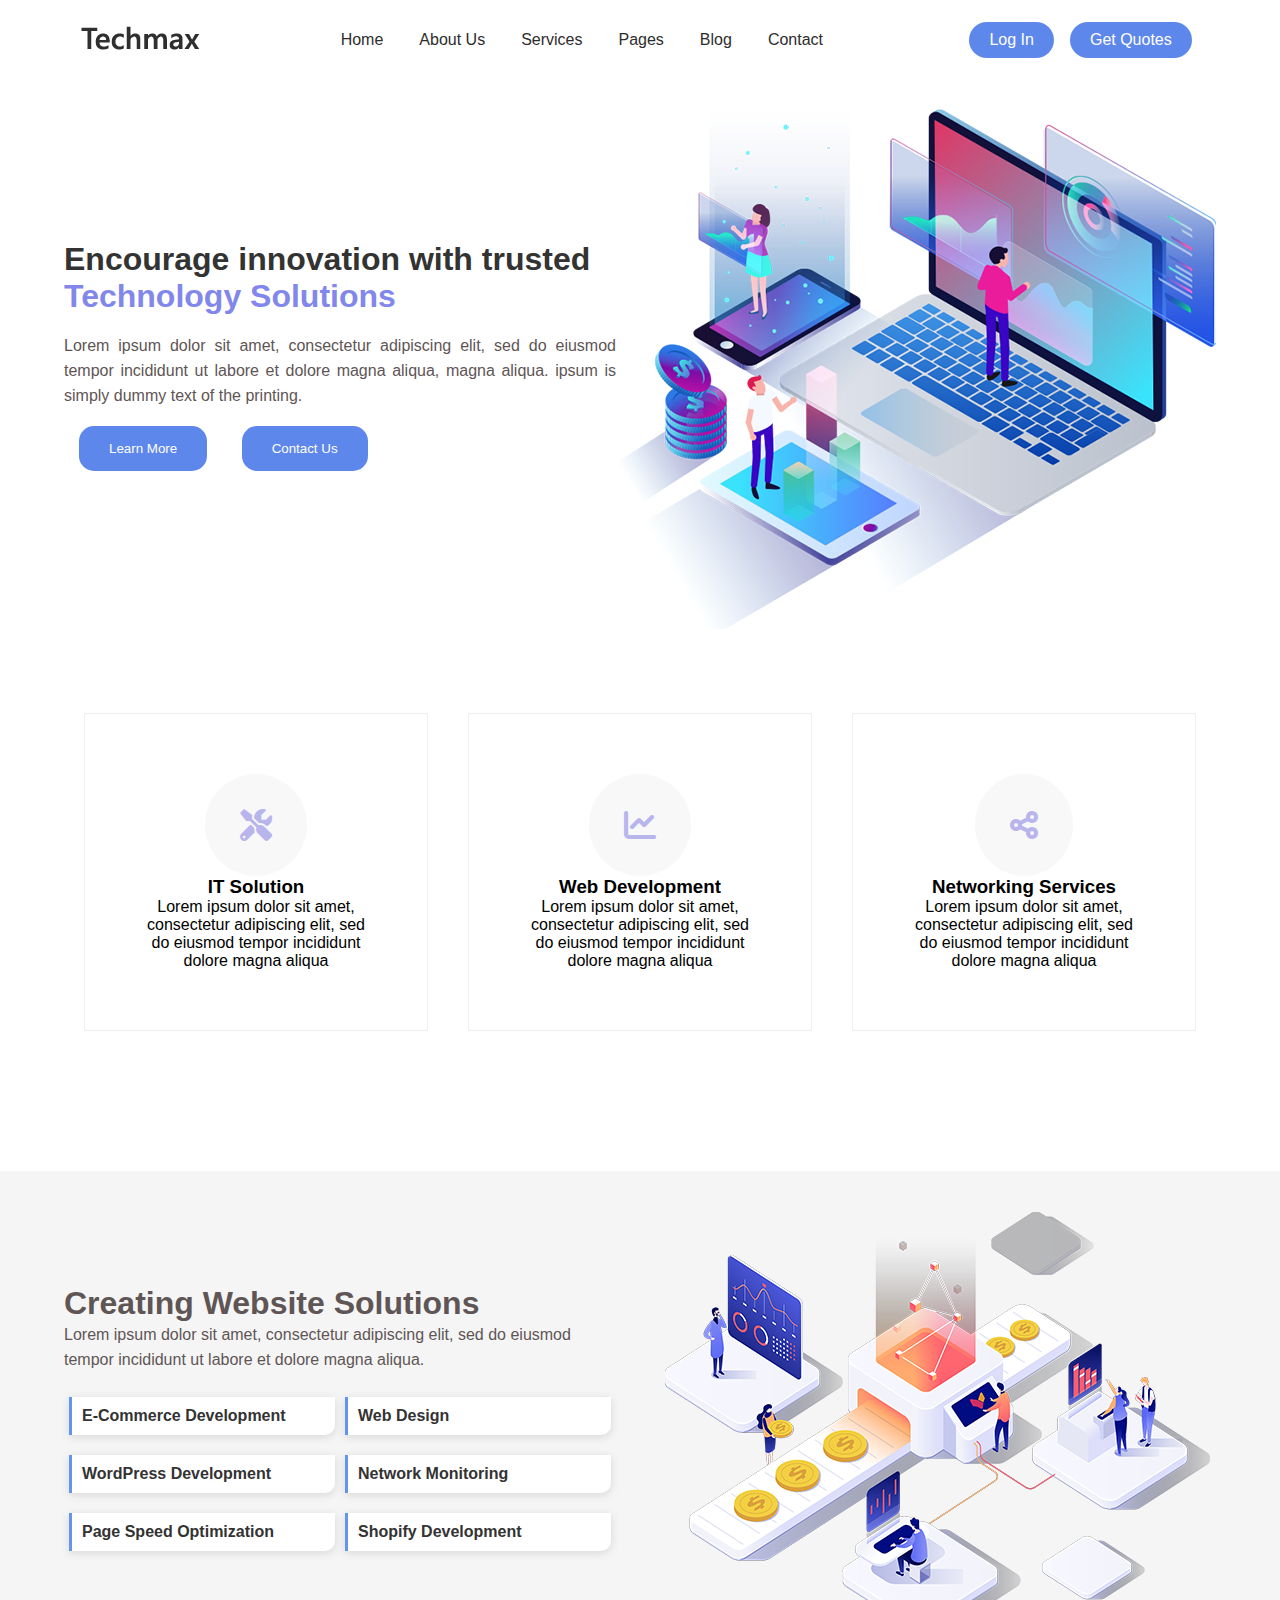
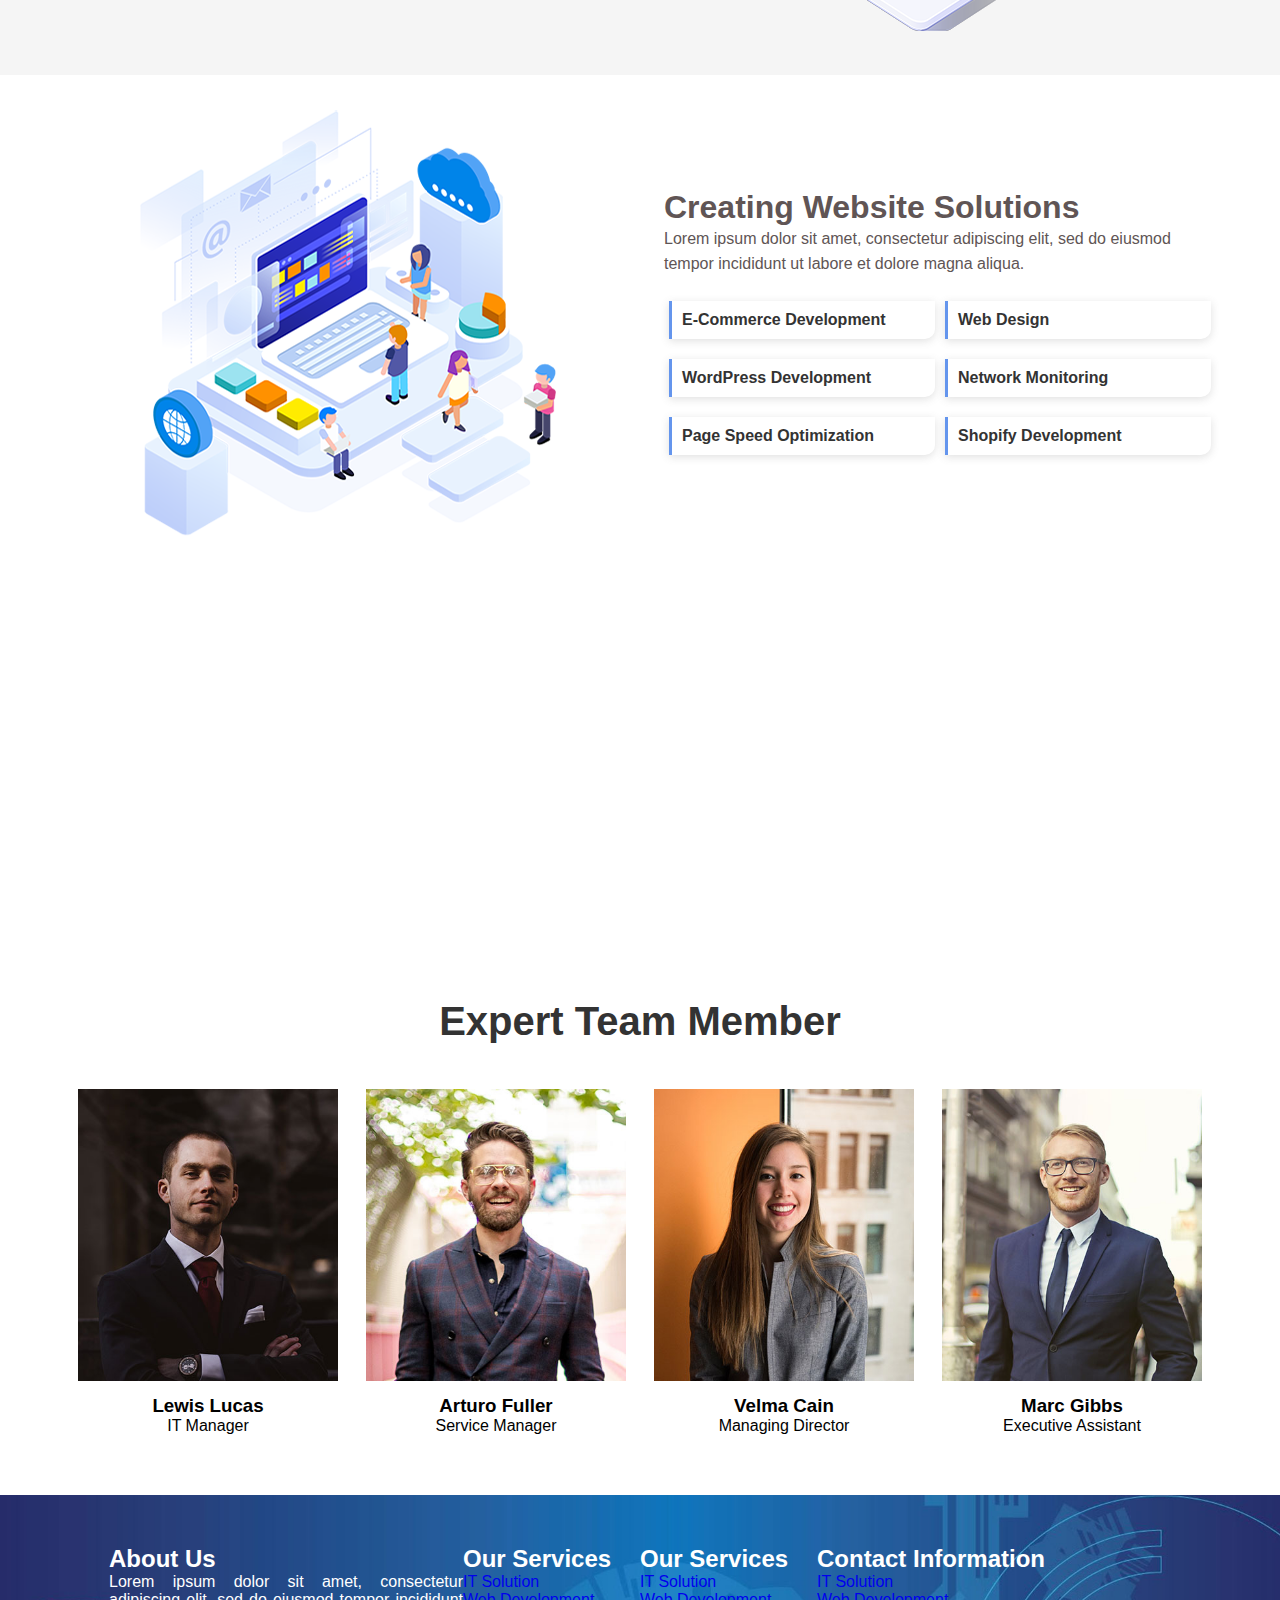
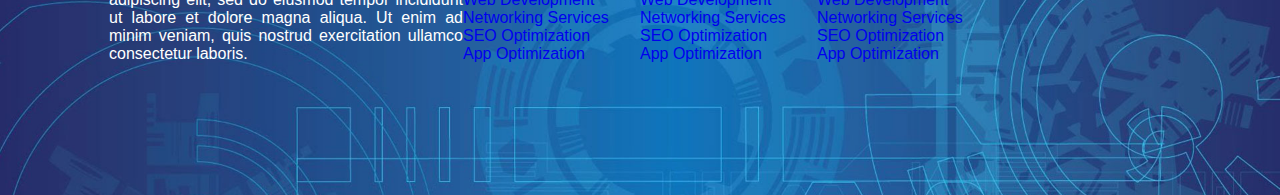
<file: index.html>
<!DOCTYPE html>
<html lang="en">
<head>
    <meta charset="UTF-8">
    <meta http-equiv="X-UA-Compatible" content="IE=edge">
    <meta name="viewport" content="width=device-width, initial-scale=1.0">
    <link rel="stylesheet" href="css/style.css">
    <link rel="stylesheet" href="https://cdnjs.cloudflare.com/ajax/libs/font-awesome/6.0.0/css/all.min.css" />
    <title>Document</title>
</head>
<body>
    
    <nav>
        <div class="logo">

            <span><a href=""><img src="img/logo-black.png" alt=""></a></span>
        </div>
        <div class="mlist">
            <ul>
                <li><a href="" class="nav-link">Home</a></li>
                <li><a href="" class="nav-link">About Us</a></li>
                <li><a href="" class="nav-link">Services </a></li>
                <li><a href="" class="nav-link">Pages </a></li>
                <li><a href="" class="nav-link">Blog </a></li>
                <li><a href="" class="nav-link">Contact</a></li>
            </ul>
        </div>
        <div class="logsin">
            <ul>
                <li><a href="" class="nav-link">Log In</a></li>
                <li><a href="" class="nav-link"> Get Quotes</a></li>
            </ul>
        </div>
    </nav>

    <header>

        <div class="container">
            <div class="row">
                <div class="h-text">
                    <h1>Encourage innovation with trusted <span>Technology Solutions</span></h1> 
                    <br>
                    <p>Lorem ipsum dolor sit amet, consectetur adipiscing elit, sed do eiusmod tempor incididunt ut labore et dolore magna aliqua, magna aliqua. ipsum is simply dummy text of the printing.</p>
                    <br>
                    <button class="h-btn">Learn More</button>
                    <button class="h-btn">Contact Us</button>
                </div>
                <div class="h-image">
                    <img src="img/home-font.png" alt="">
                </div>
            </div>
        </div>
       

    </header>


    <main>
        <section>
            <article>
                <div class="container">
                    <div class="row">
                        <div class="card">
                           <div class="icon">
                            <i class="fa-solid fa-screwdriver-wrench"></i>
                           </div>
                            <h3>IT Solution</h3>
                            <p>Lorem ipsum dolor sit amet, consectetur adipiscing elit, sed do eiusmod tempor incididunt dolore magna aliqua</p>
                        </div>
                        <div class="card">
                            <div class="icon">
                                <i class="fa-solid fa-chart-line"></i>
                               </div>
                            <h3>Web Development</h3>
                            <p>Lorem ipsum dolor sit amet, consectetur adipiscing elit, sed do eiusmod tempor incididunt dolore magna aliqua</p>
                        </div>
                        <div class="card">
                            <div class="icon">
                                <i class="fa-solid fa-share-nodes"></i>
                               </div>
                            <h3>Networking Services</h3>
                            <p>Lorem ipsum dolor sit amet, consectetur adipiscing elit, sed do eiusmod tempor incididunt dolore magna aliqua</p>
                        </div>
                    </div>
                </div>
            </article>
        </section>
        <section >
            <article id="choose">
                <div class="container">
                    <div class="row">
                        <div class="icerik">
                            <h1>Creating Website Solutions</h1>
                            <p>Lorem ipsum dolor sit amet, consectetur adipiscing elit, sed do eiusmod tempor incididunt ut labore et dolore magna aliqua.</p>

                            <div class="kutular">
                                <span>E-Commerce Development</span>
                                <span>Web Design</span>
                            </div>
                            <div class="kutular">
                                <span>WordPress Development</span>
                                <span>Network Monitoring</span>
                            </div>
                            <div class="kutular">
                                <span>Page Speed Optimization</span>
                                <span>Shopify Development</span>
                            </div>

                        </div>
                        <div class="icerik-img">
                            <img src="img/choose-1.png" alt="">
                        </div>
                    </div>
                </div>
            </article>
            <article id="choose1">
                <div class="container">
                    <div class="row">

                        <div class="icerik-img">
                            <img src="img/choose-2.png" alt="">
                        </div>
                        <div class="icerik">
                            <h1>Creating Website Solutions</h1>
                            <p>Lorem ipsum dolor sit amet, consectetur adipiscing elit, sed do eiusmod tempor incididunt ut labore et dolore magna aliqua.</p>

                            <div class="kutular">
                                <span>E-Commerce Development</span>
                                <span>Web Design</span>
                            </div>
                            <div class="kutular">
                                <span>WordPress Development</span>
                                <span>Network Monitoring</span>
                            </div>
                            <div class="kutular">
                                <span>Page Speed Optimization</span>
                                <span>Shopify Development</span>
                            </div>

                        </div>
                    </div>
                </div>
            </article>
        </section >
        <section id="choose3">
            <article>
                <div class="container">
                    <div class="row">
                        <div class="contact">
                           <h1> 23 +</h1>
                           <p>Years of Experience</p>

                        </div>
                        <div class="contact">
                            <h1>
                                500

                            </h1>
                            <p>Complete Projects</p>
                        </div>
                        <div class="contact">
                            <h1>100 +</h1>
                                <p>
                                Employees</p>
                        </div>
                        <div class="contact">
                            <h1>300 + </h1>
                                <p>5 Star Rating</p>
                        </div>
                    </div>
                </div>
            </article>
        </section>
        <section  id="choose4">
            <article>
                <div class="container">
                    <h1 class="text-center">Expert Team Member</h1>
                    <div class="row">
                      <div class="card-people text-center">
                        <img src="img/team-1.jpg" alt="">
                        <h3>Lewis Lucas</h3>
                        <span>IT Manager</span>
                      </div>
                      <div class="card-people text-center">
                        <img src="img/team-2.jpg" alt="">
                        <h3>Arturo Fuller</h3>
                        <span>Service Manager</span>
                      </div>
                      <div class="card-people text-center">
                        <img src="img/team-3.jpg" alt="">
                        <h3>Velma Cain</h3>
                        <span>Managing Director</span>
                      </div>
                      <div class="card-people text-center">
                        <img src="img/team-4.jpg" alt="">
                        <h3  >Marc Gibbs</h3>
                        <span >Executive Assistant   </span>
                      </div>

                    </div>
                </div>
            </article>

        </section>
    </main>

    <footer>
        
        <div class="container">
            <div class="row">
                <div class="about">
                    <h2>About Us</h2>
                    <p>Lorem ipsum dolor sit amet, consectetur adipiscing elit, sed do eiusmod tempor incididunt ut labore et dolore magna aliqua. Ut enim ad minim veniam, quis nostrud exercitation ullamco consectetur laboris.</p>
                    <div class="iconlar">
        
                    </div>
                </div>
                <div class="our">
                    <h2>Our Services</h2>
                    <ul>
                        <li><a href="#">IT Solution</a></li>
                        <li><a href="#">Web Development</a></li>
                        <li><a href="#">Networking Services</a></li>
                        <li><a href="#">SEO Optimization</a></li>
                        <li><a href="#">App Optimization</a></li>
                    </ul>
                </div>
                <div class="quick">
                    <h2>Our Services</h2>
                    <ul>
                        <li><a href="#">IT Solution</a></li>
                        <li><a href="#">Web Development</a></li>
                        <li><a href="#">Networking Services</a></li>
                        <li><a href="#">SEO Optimization</a></li>
                        <li><a href="#">App Optimization</a></li>
                    </ul>
                </div>
                <div class="contact">
                    <h2>Contact Information</h2>
                    <ul>
                        <li><a href="#">IT Solution</a></li>
                        <li><a href="#">Web Development</a></li>
                        <li><a href="#">Networking Services</a></li>
                        <li><a href="#">SEO Optimization</a></li>
                        <li><a href="#">App Optimization</a></li>
                    </ul>
                </div>
            </div>
        </div>

    </footer>
    








</body>
</html>
</file>
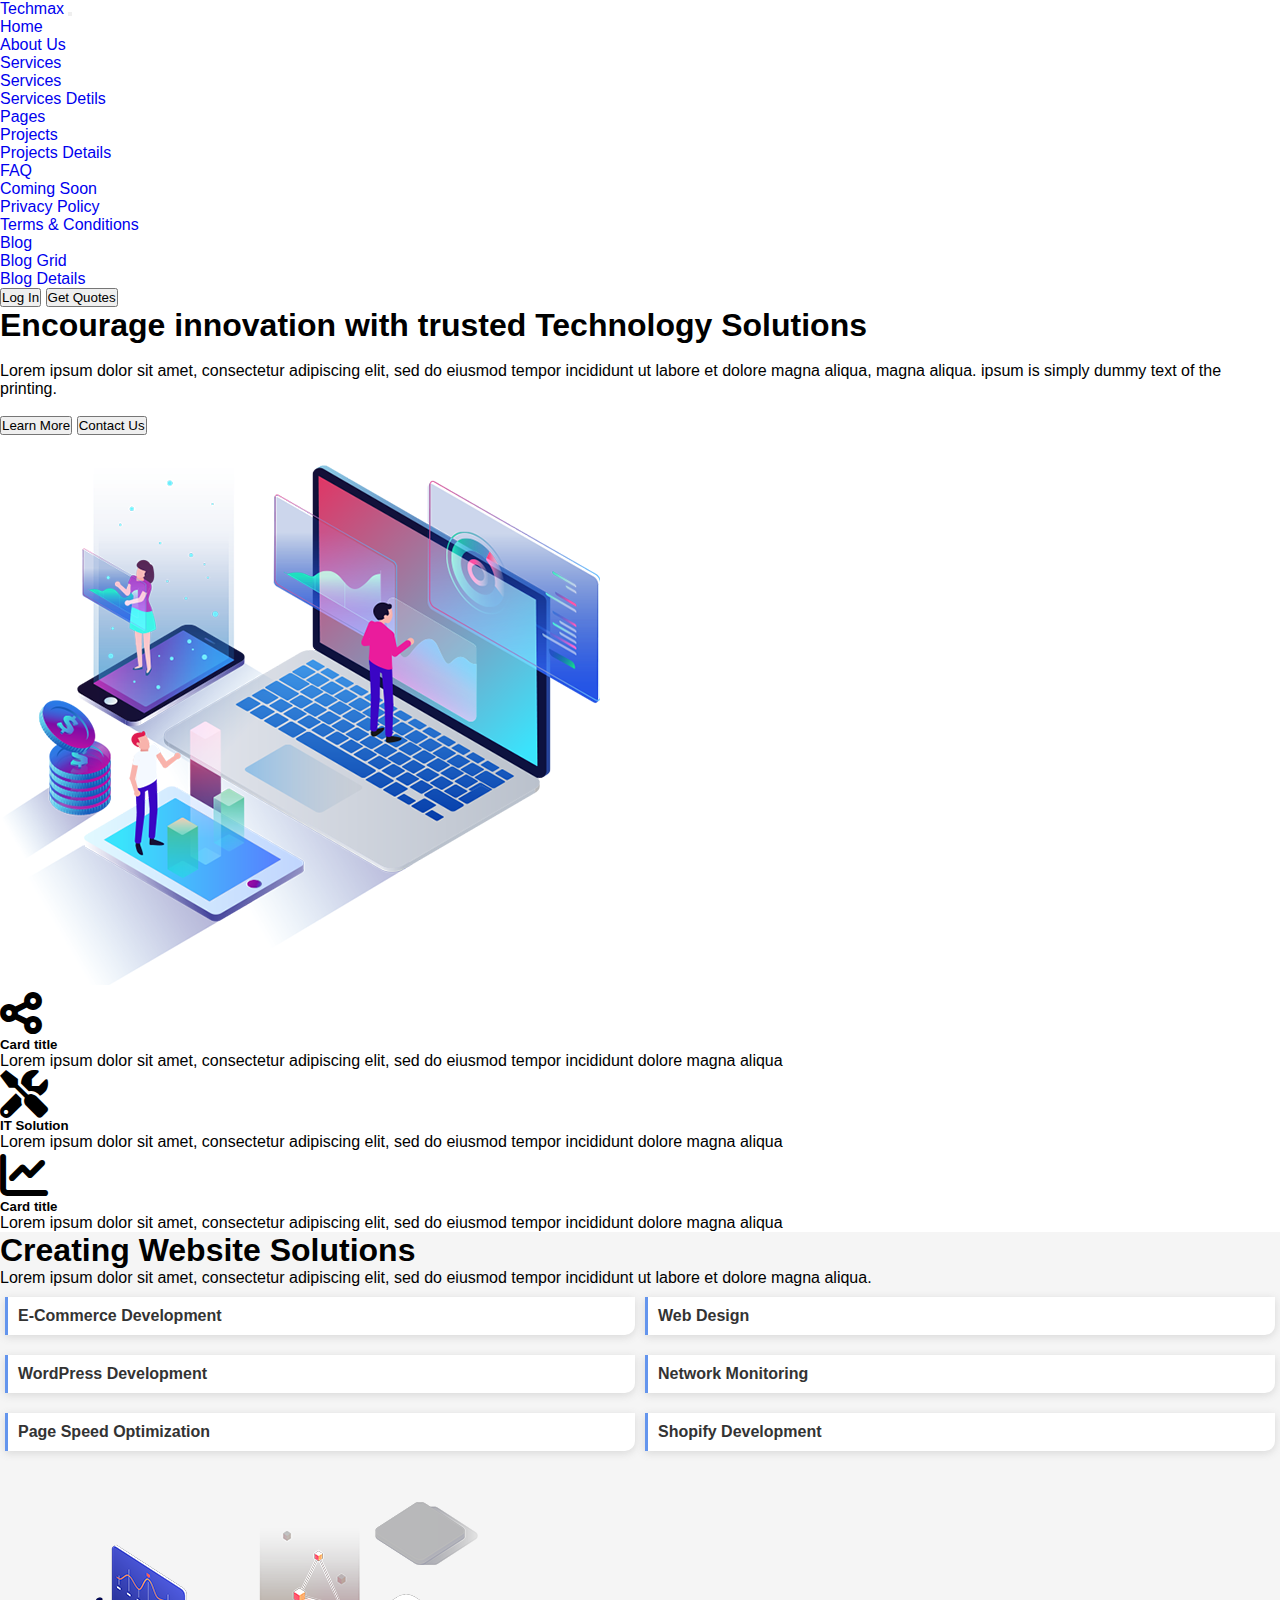
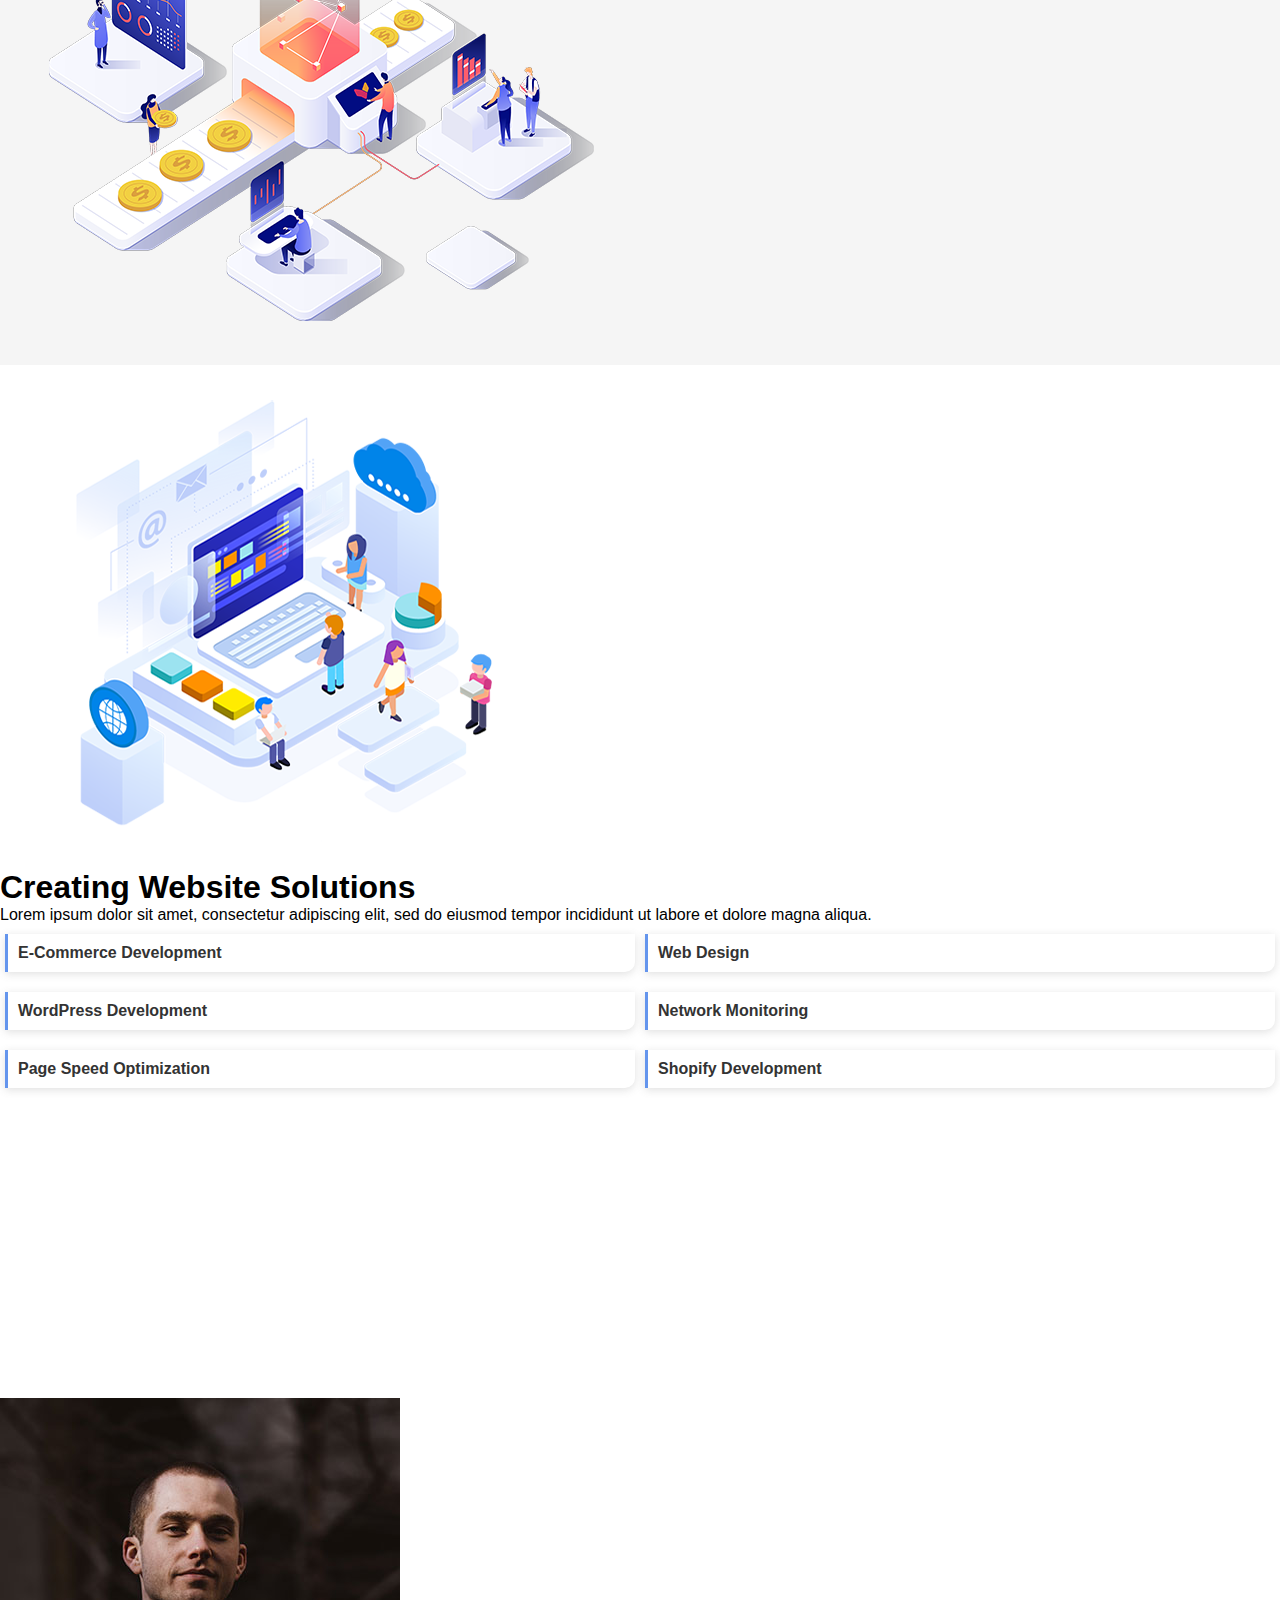
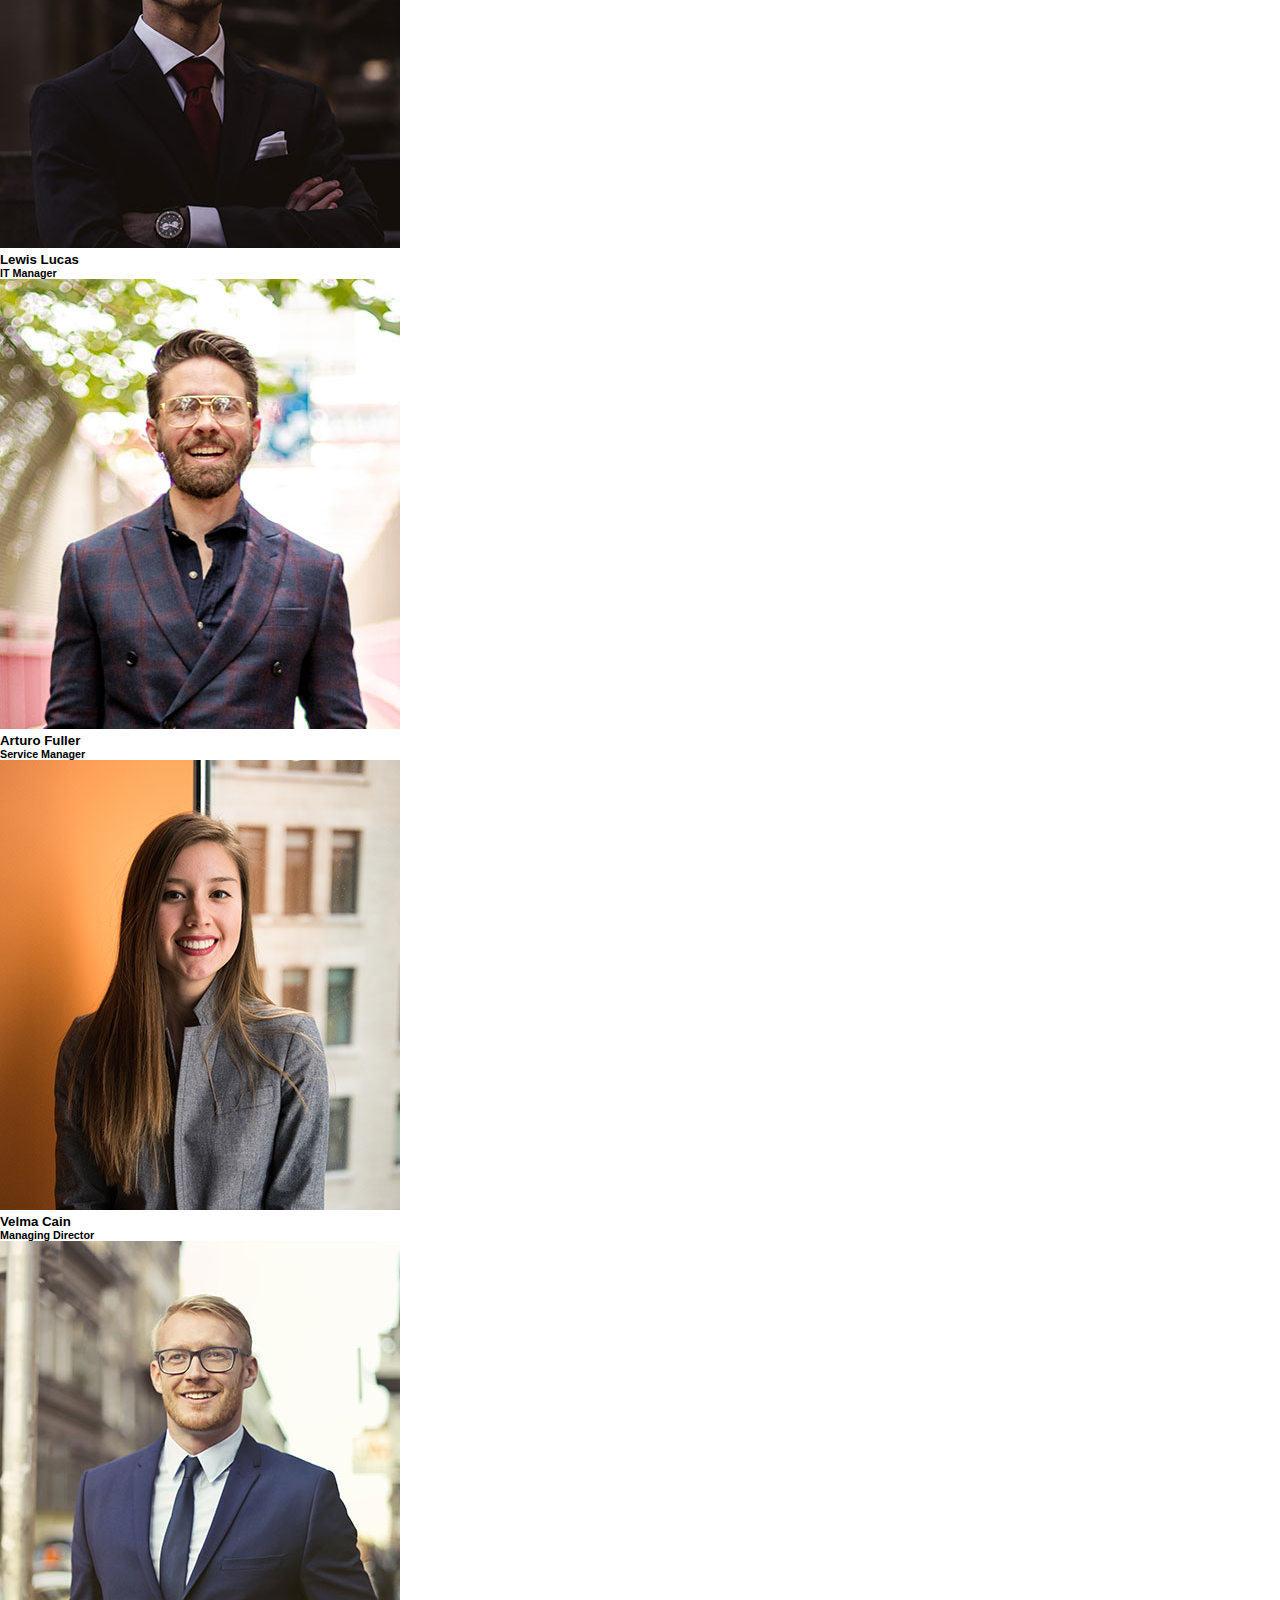
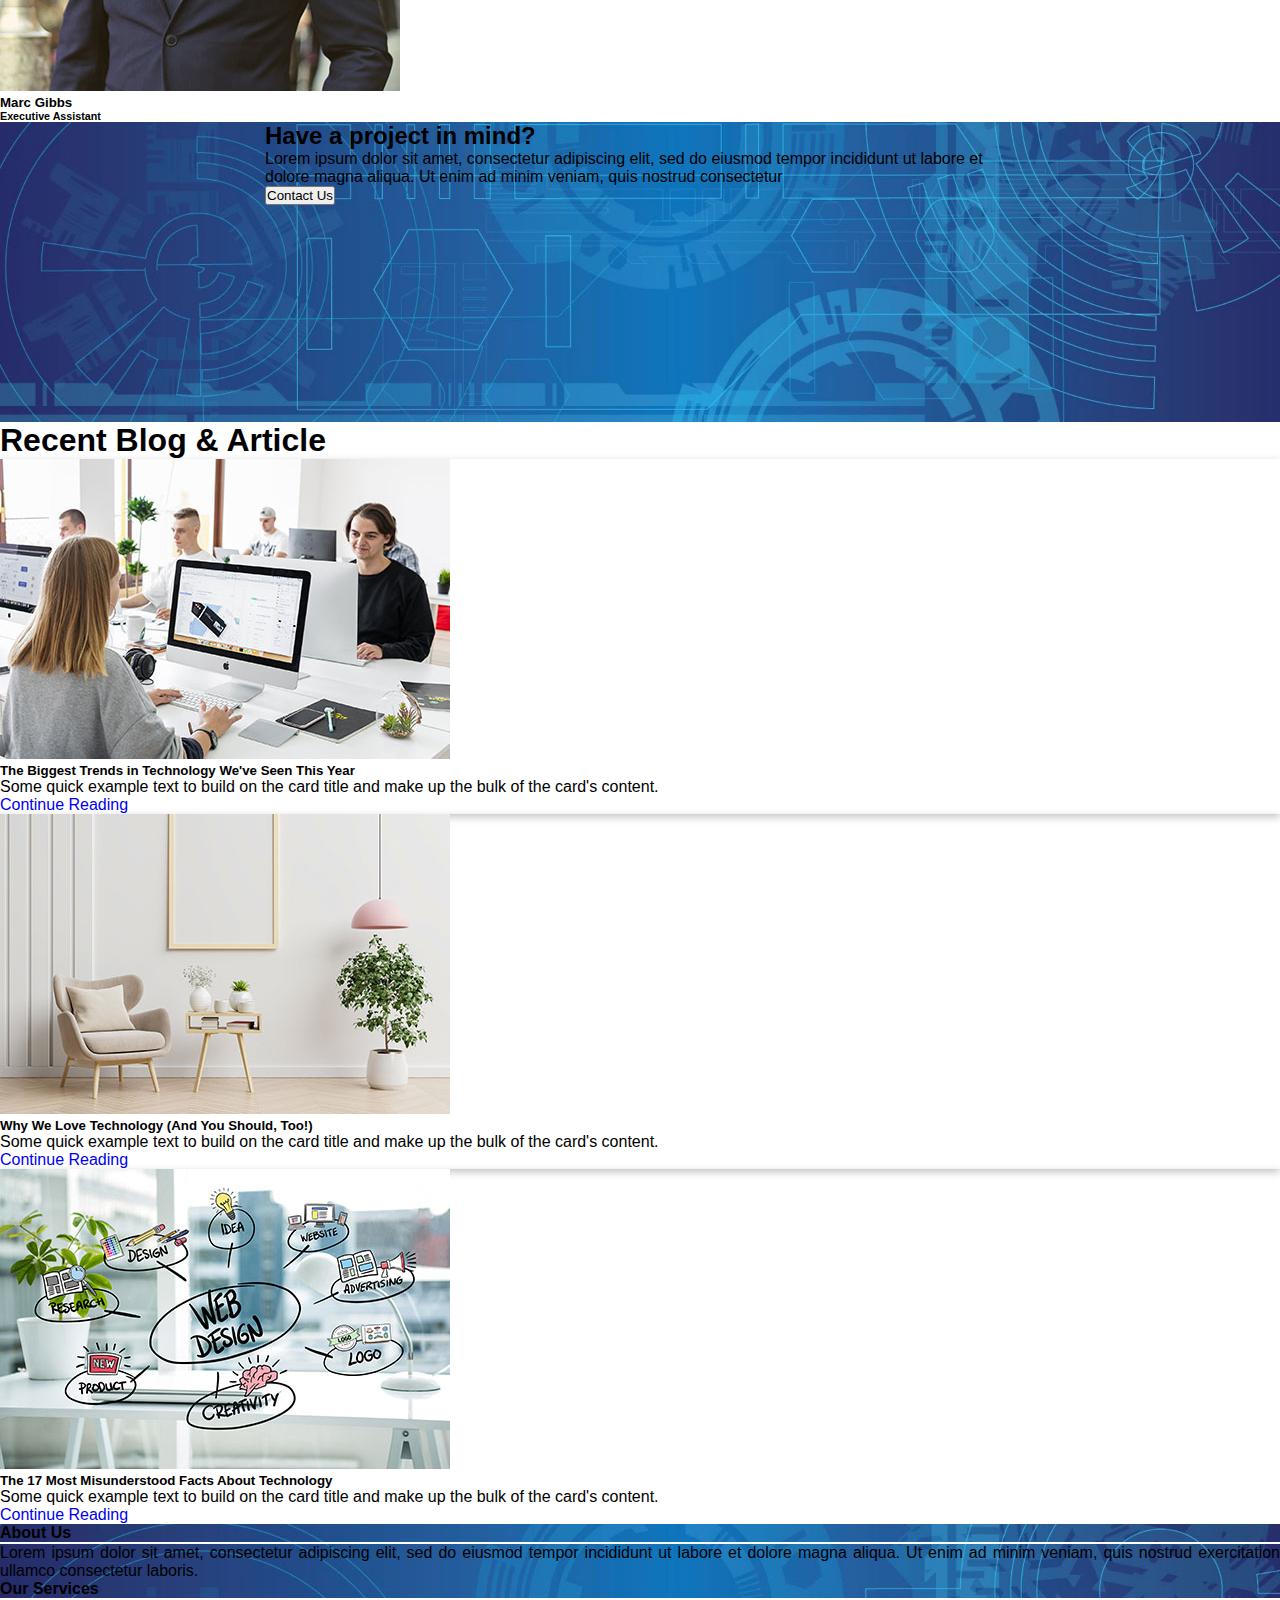
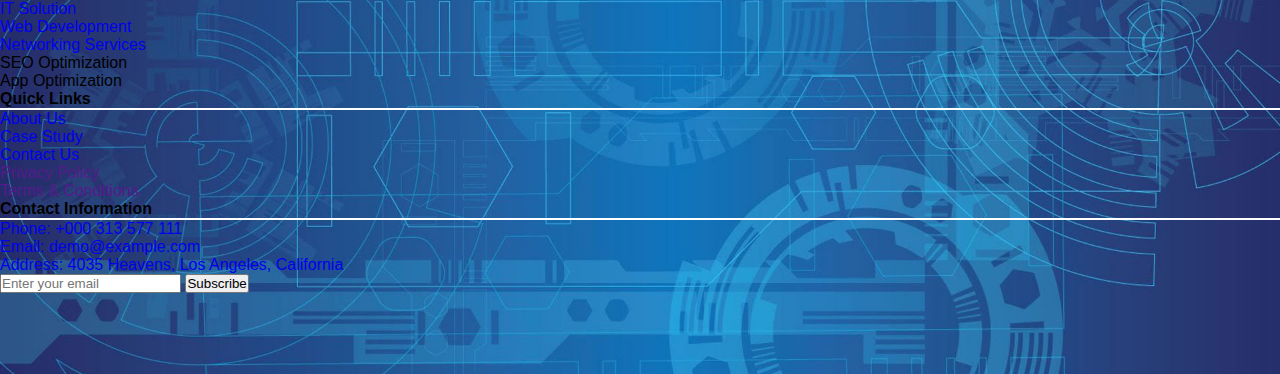
<file: boostrap.html>
<!doctype html>
<html lang="en">
  <head>
    <meta charset="utf-8">
    <meta name="viewport" content="width=device-width, initial-scale=1">
    <title>Bootstrap demo</title>
    <link href="https://cdn.jsdelivr.net/npm/bootstrap@5.3.0-alpha1/dist/css/bootstrap.min.css" rel="stylesheet" integrity="sha384-GLhlTQ8iRABdZLl6O3oVMWSktQOp6b7In1Zl3/Jr59b6EGGoI1aFkw7cmDA6j6gD" crossorigin="anonymous">
    <link rel="stylesheet" href="https://cdnjs.cloudflare.com/ajax/libs/font-awesome/6.0.0/css/all.min.css" />
    <link rel="stylesheet" href="css/boostrap.css">
  </head>
  <body>

    <nav class="navbar navbar-expand-lg ">
        <div class="container">
          <a class="navbar-brand fs-3 fw-bold" href="#">Techmax</a>
          <button class="navbar-toggler" type="button" data-bs-toggle="collapse" data-bs-target="#navbarSupportedContent" aria-controls="navbarSupportedContent" aria-expanded="false" aria-label="Toggle navigation">
            <span class="navbar-toggler-icon"></span>
          </button>
          <div class="collapse navbar-collapse" id="navbarSupportedContent">
            <ul class="navbar-nav mx-auto mb-2 mb-lg-0 mt-3">
              <li class="nav-item">
                <a class="nav-link active"  href="#">Home</a>
              </li>
              <li class="nav-item">
                <a class="nav-link" href="#">About Us</a>
              </li>
              <li class="nav-item dropdown">
                <a class="nav-link dropdown-toggle" href="#" role="button" data-bs-toggle="dropdown" aria-expanded="false">
                    Services 
                </a>
                <ul class="dropdown-menu">
                  <li><a class="dropdown-item" href="#">Services </a></li>
                  <li><a class="dropdown-item" href="#">Services Detils</a></li>

                </ul>
              </li>
              <li class="nav-item dropdown">
                <a class="nav-link dropdown-toggle" href="#" role="button" data-bs-toggle="dropdown" aria-expanded="false">
                    Pages 
                </a>
                <ul class="dropdown-menu">
                  <li><a class="dropdown-item" href="#">Projects </a></li>
                  <li><a class="dropdown-item" href="#">Projects Details</a></li>
                  <li><a class="dropdown-item" href="#">FAQ </a></li>
                  <li><a class="dropdown-item" href="#">Coming Soon</a></li>
                  <li><a class="dropdown-item" href="#">Privacy Policy  </a></li>
                  <li><a class="dropdown-item" href="#">Terms & Conditions</a></li>

                </ul>
              </li>
              <li class="nav-item dropdown">
                <a class="nav-link dropdown-toggle" href="#" role="button" data-bs-toggle="dropdown" aria-expanded="false">
                    Blog 
                </a>
                <ul class="dropdown-menu">
                  <li><a class="dropdown-item" href="#">Blog Grid </a></li>
                  <li><a class="dropdown-item" href="#">Blog Details</a></li>


                </ul>
              </li>
            </ul>
            <div class="login">
                <button type="button" class="btn btn-primary mt-2 rounded-pill px-3">Log In</button>
                <button type="button" class="btn btn-primary mt-2 rounded-pill px-3">Get Quotes</button>
            </div>
          </div>
        </div>
    </nav>
    <header>
        <div class="container">
            <div class="row">
                <div class="col-xl-6 pt-5">
                  <div class="h-text pt-5">
                    <h1>Encourage innovation with trusted <span>Technology Solutions</span></h1> 
                    <br>
                    <p>Lorem ipsum dolor sit amet, consectetur adipiscing elit, sed do eiusmod tempor incididunt ut labore et dolore magna aliqua, magna aliqua. ipsum is simply dummy text of the printing.</p>
                    <br>
                    <button type="button" class="btn btn-primary">Learn More</button>
                    <button type="button" class="btn btn-primary">Contact Us</button>
                </div>
                </div>
                <div class="col-xl-6">
                    <img src="img/home-font.png" class="img-fluid" alt="">
                </div>
            </div>
        </div>
    </header>

    <main>
      <section class="my-5 ">
        <article class="my-5">
            <div class="container">
              <div class="row">
                <div class="col-xl-4 my-2 ">
                  <div class="card py-3" >
                    <div class="card-body">
                      <div class="icon text-center mb-2 ">
                        <i class="fa-solid fa-share-nodes fa-3x "></i>
                       </div>
                      <h5 class="card-title text-center ">Card title</h5>                
                      <p class="card-text text-center">Lorem ipsum dolor sit amet, consectetur adipiscing elit, sed do eiusmod tempor incididunt dolore magna aliqua</p>
                    </div>
                  </div>
                </div>
                <div class="col-xl-4 my-2">
                  <div class="card py-3" >
                    <div class="card-body">
                      <div class="icon text-center mb-2">
                        <i class="fa-solid fa-screwdriver-wrench fa-3x"></i>
                       </div>
                      <h5 class="card-title text-center">IT Solution</h5>
                      <p class="card-text  text-center">Lorem ipsum dolor sit amet, consectetur adipiscing elit, sed do eiusmod tempor incididunt dolore magna aliqua</p>
                    </div>
                  </div>
                </div>
                <div class="col-xl-4 my-2">
                  <div class="card py-3" >
                    <div class="card-body">
                      <div class="icon text-center mb-2">
                        <i class="fa-solid fa-chart-line fa-3x"></i>
                       </div>
                      <h5 class="card-title text-center">Card title</h5>
                      <p class="card-text  text-center">Lorem ipsum dolor sit amet, consectetur adipiscing elit, sed do eiusmod tempor incididunt dolore magna aliqua</p>
                    </div>
                  </div>
                </div>
              </div>
            </div>
        </article>

        <article style=" background-color: whitesmoke;">
          <div class="container">
            <div class="row py-5">

              <div class="col-xl-6 py-5">
              
                <h1>Creating Website Solutions</h1>
                <p>Lorem ipsum dolor sit amet, consectetur adipiscing elit, sed do eiusmod tempor incididunt ut labore et dolore magna aliqua.</p>
                <div class="kutular">
                    <span>E-Commerce Development</span>
                    <span>Web Design</span>
                </div>
                <div class="kutular">
                    <span>WordPress Development</span>
                    <span>Network Monitoring</span>
                </div>
                <div class="kutular">
                    <span>Page Speed Optimization</span>
                    <span>Shopify Development</span>
                </div>
 
              </div>
              <div class="col-xl-6">
                 <img src="img/choose-1.png" class="img-fluid" alt="">
              </div>

            </div>
          </div>
        </article>

        <article >
          <div class="container">
            <div class="row py-5">
              <div class="col-xl-6 ">
                <img src="img/choose-2.png" class="img-fluid" alt="">
              </div>
              <div class="col-xl-6 py-5">
              
                <h1>Creating Website Solutions</h1>
                <p>Lorem ipsum dolor sit amet, consectetur adipiscing elit, sed do eiusmod tempor incididunt ut labore et dolore magna aliqua.</p>
                <div class="kutular">
                    <span>E-Commerce Development</span>
                    <span>Web Design</span>
                </div>
                <div class="kutular">
                    <span>WordPress Development</span>
                    <span>Network Monitoring</span>
                </div>
                <div class="kutular">
                    <span>Page Speed Optimization</span>
                    <span>Shopify Development</span>
                </div>
 
              </div>
            </div>
          </div>
        </article>

        <article class="mb-3 complate" >
          <div class="container">
            <div class="row pt-5">
              <div class="col-xl-3 pt-5">
                <h1> 23 +</h1>
                <p>Years of Experience</p>
              </div>
              <div class="col-xl-3 pt-5">
                <h1>
                  500

              </h1>
              <p>Complete Projects</p>
              </div>
              <div class="col-xl-3 pt-5">
                <h1>100 +</h1>
                <p>
                Employees</p>
              </div>
              <div class="col-xl-3 pt-5">
                <h1>300 + </h1>
                <p>5 Star Rating</p>
              </div>
            </div>
          </div>
        </article>

        <article class="team mt-5">
          <div class="container">
            <div class="row py-5">
              <div class="col-xl-3">
                <img src="img/team-1.jpg" class="img-fluid" alt="">
                <h5 class="text-center">Lewis Lucas</h5>
                <h6 class="text-center text-primary">IT Manager</h6>
              </div>
              <div class="col-xl-3">
                <img src="img/team-2.jpg" class="img-fluid" alt="">
                <h5 class="text-center">Arturo Fuller</h5>
                <h6 class="text-center text-primary">Service Manager</h6>
              </div>
              <div class="col-xl-3">
                <img src="img/team-3.jpg" class="img-fluid" alt="">
                <h5 class="text-center">Velma Cain</h5>
                <h6 class="text-center text-primary">Managing Director</h6>
              </div>
              <div class="col-xl-3">
                <img src="img/team-4.jpg" class="img-fluid" alt="">
                <h5 class="text-center">Marc Gibbs</h5>
                <h6 class="text-center text-primary">Executive Assistant</h6>
              </div>
            </div>
          </div>
        </article>

        <article class="Contact-Us">
          
        <div class="container">
          <div class="row  py-5">
            <div class="icerik">
              <h2 class="text-center text-white">Have a project in mind?</h2>
              <p class="text-center text-white">Lorem ipsum dolor sit amet, consectetur adipiscing elit, sed do eiusmod tempor incididunt ut labore et dolore magna aliqua. Ut enim ad minim veniam, quis nostrud consectetur</p>
              <button type="button" class="btn bg-white text-primary d-block mx-auto px-5 py-2 rounded-pill">Contact Us</button>
            </div>
          </div>
        </div>
        </article>

        <article class="blog">
          <div class="container">
            <div class="row">
              <h1 class="text-center my-5">Recent Blog & Article</h1>

              <div class="col-xl-4 my-3">
                <div class="card" >
                  <img src="img/blog-1.jpg" class="card-img-top" alt="...">
                  <div class="card-body">
                    <h5 class="card-title text-center text-secondary">The Biggest Trends in Technology We've Seen This Year</h5>
                    <p class="card-text text-center text-secondary">Some quick example text to build on the card title and make up the bulk of the card's content.</p>
                    <a href="#" class="btn btn-primary d-block mx-auto w-50 rounded-pill py-2">Continue Reading</a>
                  </div>
                </div>
              </div>
              <div class="col-xl-4 my-3">
                <div class="card">
                  <img src="img/blog-2.jpg" class="card-img-top" alt="...">
                  <div class="card-body">
                    <h5 class="card-title">Why We Love Technology (And You Should, Too!)</h5>
                    <p class="card-text text-center text-secondary">Some quick example text to build on the card title and make up the bulk of the card's content.</p>
                    <a href="#" class="btn btn-primary d-block mx-auto w-50 rounded-pill py-2">Continue Reading</a>
                  </div>
                </div>
              </div>
              <div class="col-xl-4 my-3">
                <div class="card" >
                  <img src="img/blog-3.jpg" class="card-img-top" alt="...">
                  <div class="card-body">
                    <h5 class="card-title">The 17 Most Misunderstood Facts About Technology</h5>
                    <p class="card-text text-center text-secondary">Some quick example text to build on the card title and make up the bulk of the card's content.</p>
                    <a href="#" class="btn btn-primary d-block mx-auto w-50 rounded-pill py-2">Continue Reading</a>
                  </div>
                </div>
              </div>
            </div>
          </div>
        </article>

      </section>
    </main>

    <footer>
      <div class="container">
        <div class="row py-5">
          <div class="col-xl-4 pt-5">
            <h4 class="text-white pb-3">About Us</h4>
            <p class="text-white text-justify">Lorem ipsum dolor sit amet, consectetur adipiscing elit, sed do eiusmod tempor incididunt ut labore et dolore magna aliqua. Ut enim ad minim veniam, quis nostrud exercitation ullamco consectetur laboris.</p>
          </div>
          <div class="col-xl-2 pt-5 ">
            <h4 class="text-white  pb-3">Our Services</h4>
            <ul class="nav flex-column">
              <li class="nav-item">
                <a class="nav-link text-white" href="#">IT Solution</a>
              </li>
              <li class="nav-item">
                <a class="nav-link text-white" href="#">Web Development</a>
              </li>
              <li class="nav-item">
                <a class="nav-link text-white" href="#">Networking Services</a>
              </li>
              <li class="nav-item">
                <a class="nav-link text-white">SEO Optimization</a>
              </li>
              <li class="nav-item">
                <a class="nav-link text-white">App Optimization</a>
              </li>
            </ul>
          </div>
          <div class="col-xl-2 pt-5 ">
            <h4 class="text-white  pb-3">Quick Links</h4>
            <ul class="nav flex-column">
              <li class="nav-item">
                <a class="nav-link text-white" href="#">About Us</a>
              </li>
              <li class="nav-item">
                <a class="nav-link text-white" href="#">Case Study</a>
              </li>
              <li class="nav-item">
                <a class="nav-link text-white" href="#">Contact Us</a>
              </li>
              <li class="nav-item">
                <a class="nav-link text-white" href="">Privacy Policy</a>
              </li>
              <li class="nav-item">
                <a class="nav-link text-white" href=""> Terms & Conditions</a>
              </li>
            </ul>
          </div>
          <div class="col-xl-4 pt-5">
            <h4 class="text-white  pb-3">Contact Information</h4>
            <ul class="nav flex-column">
              <li class="nav-item">
                <a class="nav-link text-white" href="#">Phone: +000 313 577 111</a>
              </li>
              <li class="nav-item">
                <a class="nav-link text-white" href="#">Email: demo@example.com</a>
              </li>
              <li class="nav-item">
                <a class="nav-link text-white" href="#">Address: 4035 Heavens, Los Angeles, California</a>
              </li>

            </ul>
            <form class="newsletter-form">
							<input type="email" class="input-newsletter" placeholder="Enter your email" name="EMAIL" required="" autocomplete="off">
							<button class="default-btn" type="submit">Subscribe <span style="top: 20.6094px; left: 60.3594px;"></span></button>
						</form>
          </div>
        </div>
      </div>
    </footer>


































    <script src="https://cdn.jsdelivr.net/npm/bootstrap@5.3.0-alpha1/dist/js/bootstrap.bundle.min.js" integrity="sha384-w76AqPfDkMBDXo30jS1Sgez6pr3x5MlQ1ZAGC+nuZB+EYdgRZgiwxhTBTkF7CXvN" crossorigin="anonymous"></script>
  </body>
</html>
</file>
<file: css/style.css>
*{
    margin: 0;
    padding: 0;
    box-sizing: border-box;
    list-style-type: none;
    text-decoration: none;
    font-family: 'Segoe UI', Tahoma, Geneva, Verdana, sans-serif;
}
nav{
    display: flex;
    justify-content: space-around;
    align-items: center;
    padding: 20px;
}
.mlist ul{
    display: flex;
    align-items: center;
}
.mlist ul li{
   margin:0 18px ;
   
}
.mlist ul li a{
    display: block; 
    color: rgb(46, 45, 45);
}
.logsin ul {
    display: flex;
    align-items: center;
}
.logsin ul li {
    margin:0 8px ;
    background-color: #5e87eb;
    border-radius: 25px;
}
.logsin ul li a {
    display: block; 
    color: rgb(255, 255, 255);
    padding:9px  20px;
}
.row{
    display: flex;
    justify-content: space-between;
    align-items: center;
}
.container{
    width:90%;
    display: block;
    margin: 0 auto;
}
.h-text h1{
    color: #333333;
}
.h-text h1 span{
    color:rgb(130,135,235);
    
}
.h-text p{
    color: #605555;
    text-align: justify;
    line-height: 25px;
}
.h-btn{
    border: unset;
    margin: 0 15px;
    padding: 15px 30px; 
    border-radius: 15px;
    background-color: rgb(94,135,235);
    color: #ffffff;
}
.card{
    text-align:center;
    width: 33%;
    padding: 60px;
    border: 1px solid rgb(240, 238, 235);
    margin: 20px;
}

.icon i{
    font-size: xx-large; 
    background-color:rgb(248,248,248);
    padding: 35px;
    border-radius: 50%;
    color: rgb(184,181,236);
}
section{
    padding: 60px 0;
}
#choose{
    background-color: whitesmoke;
}
#choose  h1 {
    color: #605555;
    font-size: xx-large;
}
#choose  p {
    color: #605555;
    line-height: 25px;
    margin-bottom: 15px;
}
#choose  span {
    background-color: #ffffff;
    padding:10px  10px;
    width: 100%;
    color: #333333;
    margin: 10px 5px;
    font-weight: 600;
    border-left: 3px cornflowerblue solid;
    box-shadow: rgba(99, 99, 99, 0.2) 0px 2px 8px 0px;
    border-radius:  0 0 10px 0;
    display: block;
}
.kutular{
    display: flex;
}
#choose1{
    background-color: rgb(255, 255, 255);
}
#choose1  h1 {
    color: #605555;
    font-size: xx-large;
}
#choose1  p {
    color: #605555;
    line-height: 25px;
    margin-bottom: 15px;
}
#choose1  span {
    background-color: #ffffff;
    padding:10px  10px;
    width: 100%;
    color: #333333;
    margin: 10px 5px;
    font-weight: 600;
    border-left: 3px cornflowerblue solid;
    box-shadow: rgba(99, 99, 99, 0.2) 0px 2px 8px 0px;
    border-radius:  0 0 10px 0;
    display: block;
    
}

#choose1 span:hover {
    background-position: 100% 0;

    transition: all .4s ease-in-out;
    
    
}
#choose3{
    position: relative;
    color: #fff;
    text-align: center;
    background: url(../img/banner-bg.jpg);
    background-repeat: no-repeat;
    background-size: cover;
    background-position: center;
    background-attachment: fixed;
    z-index: 1;
    width:100%;
    height: 300px;
}
.contact h1 {
    font-weight: 600;
    font-size: 60px;
    text-align: center;
}
.contact p {
    font-weight: 600;
    text-align: center;
}
.text-center{
    text-align: center;
}
#choose4 h1{
    color:#333333;
    font-size: 40px;
    font-weight: bold;
}
.card-people{
    width: 33%;
margin-top: 35px;
}
.card-people img{
   
   width: 90%; 
   margin: 10px;
}
footer{
   
    color: #fff;
    text-align: center;
    background: url(../img/banner-bg.jpg);
    background-repeat: no-repeat;
    background-size: cover;
    width:100%;
    height: 300px;
    padding: 50px;
}
.row{
    display: flex;
    justify-content: space-between;
    align-items: center;
}
.about{
    flex: 4;
    text-align: justify;
  
}
.our{
    flex: 2;
    text-align: justify;
   
}
.quick{
    flex: 2;
    text-align: justify;
    
}
.contact{
    flex: 4;
    text-align: justify;
    
}
</file>
<file: css/boostrap.css>
*{
    margin: 0;
    padding: 0;
    box-sizing: border-box;
    list-style-type: none;
    text-decoration: none;
    font-family: 'Segoe UI', Tahoma, Geneva, Verdana, sans-serif;
}
.kutular{
    display: flex;
}
.kutular span{
    background-color: #ffffff;
    padding:10px  10px;
    width: 100%;
    color: #333333;
    margin: 10px 5px;
    font-weight: 600;
    border-left: 3px cornflowerblue solid;
    box-shadow: rgba(99, 99, 99, 0.2) 0px 2px 8px 0px;
    border-radius:  0 0 10px 0;
    display: block;
}
.complate{
    position: relative;
    color: #fff;
    text-align: center;
    background: url(../img/banner-bg.jpg);
    background-repeat: no-repeat;
    background-size: cover;
    background-position: center;
    background-attachment: fixed;
    z-index: 1;
    width:100%;
    height: 300px;
}
.Contact-Us{
    background: url(../img/banner-bg.jpg);
    background-repeat: no-repeat;
    background-size: cover;
    background-position: center;
    width:100%;
    height: 300px;
}
.icerik{
    width: 750px;
    display: block;
    margin:  0  auto;
}
.blog .card {
    border: none;
    box-shadow: rgba(0, 0, 0, 0.24) 0px 3px 8px;
}

footer{
    position: relative;
    background: url(../img/banner-bg.jpg);
    background-repeat: no-repeat;
    background-size: cover;
    background-position: center;
    width:100%;
    height: 450px;
}
footer h4{
    border-bottom: 2px solid rgb(255, 255, 255);
}
.text-justify{
    text-align: justify;
}
</file>
